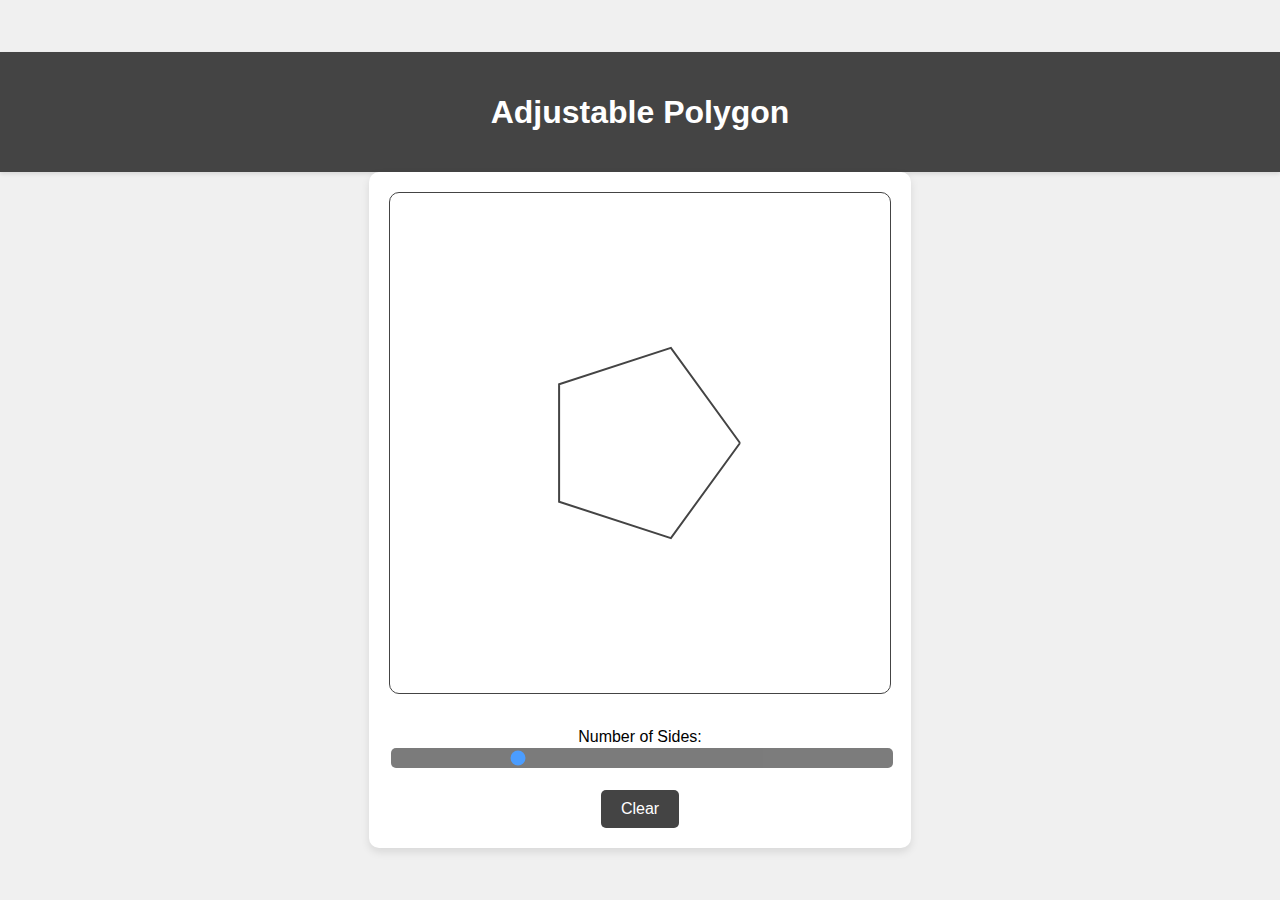
<file: hw9/index.html>
<!DOCTYPE html>
<html lang="en">
<head>
<meta charset="UTF-8">
<meta name="viewport" content="width=device-width, initial-scale=1.0">
<title>Adjustable Polygon</title>
<style>
  * {
    box-sizing: border-box;
  }
  
  body {
    font-family: Arial, sans-serif;
    margin: 0;
    padding: 0;
    display: flex;
    flex-direction: column;
    align-items: center;
    justify-content: center;
    height: 100vh;
    background: #f0f0f0;
  }
  
  .header {
    width: 100%;
    background-color: #444;
    color: white;
    padding: 20px;
    text-align: center;
    box-shadow: 0 2px 4px rgba(0,0,0,0.1);
  }
  
  .container {
    background: white;
    padding: 20px;
    border-radius: 10px;
    box-shadow: 0 4px 8px rgba(0,0,0,0.1);
    text-align: center;
  }
  
  canvas {
    border: 1px solid #444;
    border-radius: 10px;
    margin-bottom: 20px;
  }
  
  .controls {
    margin-top: 10px;
  }
  
  .button, .slider {
    background-color: #444;
    color: white;
    padding: 10px 20px;
    border: none;
    border-radius: 5px;
    cursor: pointer;
    font-size: 1em;
    transition: background-color 0.3s;
  }
  
  .button:hover, .slider:hover {
    background-color: #666;
  }
  
  .slider {
    -webkit-appearance: none;
    width: 100%;
    height: 15px;
    border-radius: 5px;
    background: #444;
    outline: none;
    opacity: 0.7;
    transition: opacity .2s;
    cursor: pointer;
  }
  
  .slider:hover {
    opacity: 1;
  }
</style>
</head>
<body>

<div class="header">
  <h1>Adjustable Polygon</h1>
</div>

<div class="container">
  <canvas id="drawingCanvas" width="500" height="500"></canvas>
  <div class="controls">
    <label for="sidesSlider">Number of Sides:</label>
    <input type="range" min="3" max="12" value="5" class="slider" id="sidesSlider">
    <br><br>
    <button class="button" onclick="clearCanvas()">Clear</button>
  </div>
</div>

<script>
  const canvas = document.getElementById('drawingCanvas');
  const ctx = canvas.getContext('2d');
  const sidesSlider = document.getElementById('sidesSlider');
  let sides = sidesSlider.value;

  function drawPolygon(sides, radius = 100) {
    const angle = 2 * Math.PI / sides;
    const centerX = canvas.width / 2;
    const centerY = canvas.height / 2;

    ctx.clearRect(0, 0, canvas.width, canvas.height);
    ctx.beginPath();
    ctx.moveTo(centerX + radius * Math.cos(0), centerY + radius * Math.sin(0));

    for (let i = 1; i <= sides; i++) {
      ctx.lineTo(centerX + radius * Math.cos(i * angle), centerY + radius * Math.sin(i * angle));
    }

    ctx.strokeStyle = '#444';
    ctx.lineWidth = 2;
    ctx.stroke();
    ctx.closePath();
  }

  function clearCanvas() {
    ctx.clearRect(0, 0, canvas.width, canvas.height);
  }

  sidesSlider.addEventListener('input', (e) => {
    sides = e.target.value;
    drawPolygon(sides);
  });

  document.addEventListener('DOMContentLoaded', () => {
    drawPolygon(sides);
  });
</script>

</body>
</html>
</file>
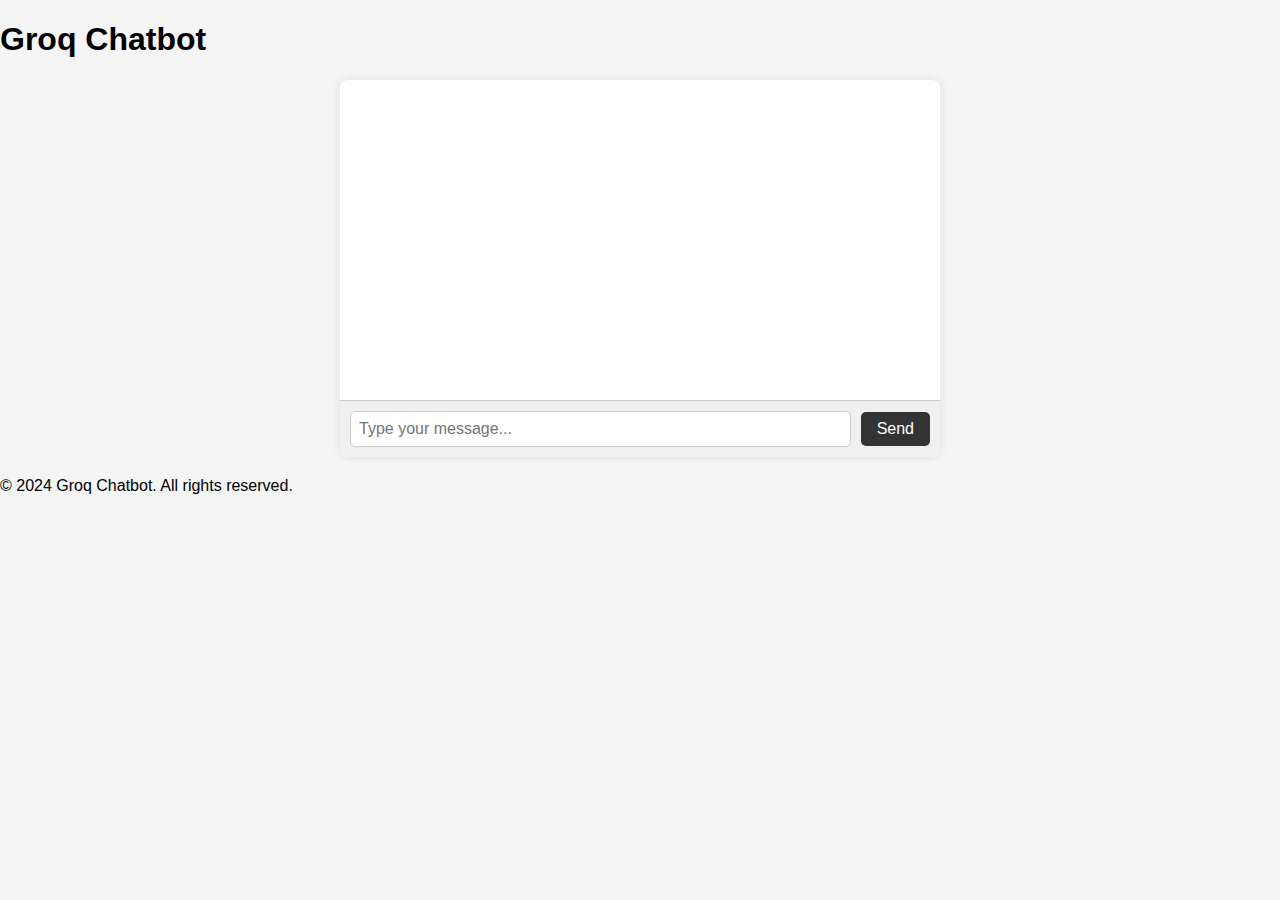
<file: 作業10/index.html>
<!DOCTYPE html>
<html lang="en">
<head>
<meta charset="UTF-8">
<meta name="viewport" content="width=device-width, initial-scale=1.0">
<title>Groq Chatbot</title>
<link rel="stylesheet" href="style.css">
</head>
<body>
    <header class="header">
        <h1>Groq Chatbot</h1>
    </header>

    <main class="main-content">
        <div class="chat-container">
            <div class="chat-box" id="chat-box"></div>
            <div class="user-input-container">
                <input type="text" id="user-input" placeholder="Type your message...">
                <button id="send-btn">Send</button>
            </div>
        </div>
    </main>

    <footer class="footer">
        <p>&copy; 2024 Groq Chatbot. All rights reserved.</p>
    </footer>

    <script>
        document.addEventListener("DOMContentLoaded", function() {
            const chatBox = document.getElementById('chat-box');
            const userInput = document.getElementById('user-input');
            const sendBtn = document.getElementById('send-btn');

            async function fetchBotResponse(message) {
                try {
                    const response = await fetch("https://api.groq.com/openai/v1/chat/completions", {
                        method: 'POST',
                        headers: {
                            'Content-Type': 'application/json',
                            'Authorization': 'Bearer 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', 
                        },
                        body: JSON.stringify({
                            "model": "llama3-8b-8192",
                            "messages": [{"role": "user", "content": message}],
                            "temperature": 0.7
                        })
                    });

                    const jsonData = await response.json();
                    return jsonData.choices[0].message.content;
                } catch (error) {
                    console.error('Error fetching bot response:', error);
                    return "Sorry, there was an error processing your request.";
                }
            }

            function addMessageToChatBox(sender, message) {
                const messageElement = document.createElement('div');
                messageElement.classList.add('message', sender === 'bot' ? 'bot-message' : 'user-message');
                messageElement.textContent = message;
                chatBox.appendChild(messageElement);
                chatBox.scrollTop = chatBox.scrollHeight;
            }

            sendBtn.addEventListener('click', async function() {
                const message = userInput.value.trim();
                if (message === '') return;

                addMessageToChatBox('user', message);
                userInput.value = '';

                const botMessage = await fetchBotResponse(message);
                addMessageToChatBox('bot', botMessage);
            });

            userInput.addEventListener('keypress', async function(event) {
                if (event.key === 'Enter') {
                    sendBtn.click();
                }
            });
        });
    </script>
</body>
</html>
</file>
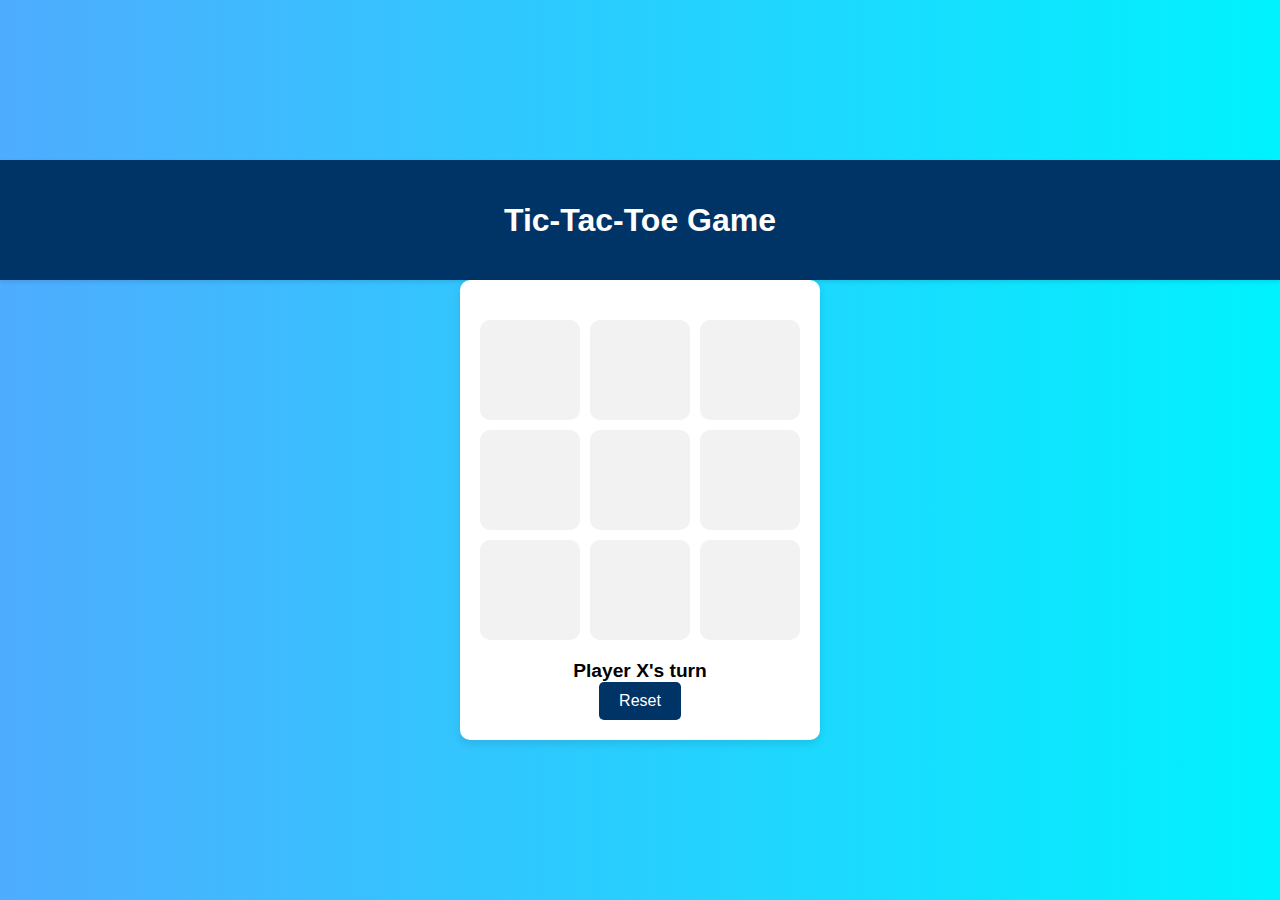
<file: 期中作業/index.html>
<!DOCTYPE html>
<html lang="en">
<head>
<meta charset="UTF-8">
<meta name="viewport" content="width=device-width, initial-scale=1.0">
<title>Tic-Tac-Toe Game</title>
<style>
  * {
    box-sizing: border-box;
  }
  
  body {
    font-family: Arial, sans-serif;
    margin: 0;
    padding: 0;
    display: flex;
    flex-direction: column;
    align-items: center;
    justify-content: center;
    height: 100vh;
    background: linear-gradient(to right, #4facfe, #00f2fe);
  }
  
  .header {
    width: 100%;
    background-color: #003366;
    color: white;
    padding: 20px;
    text-align: center;
    box-shadow: 0 2px 4px rgba(0,0,0,0.1);
  }
  
  .container {
    background: white;
    padding: 20px;
    border-radius: 10px;
    box-shadow: 0 4px 8px rgba(0,0,0,0.1);
    text-align: center;
  }
  
  .game-board {
    display: grid;
    grid-template-columns: repeat(3, 100px);
    grid-template-rows: repeat(3, 100px);
    gap: 10px;
    margin: 20px 0;
  }
  
  .cell {
    width: 100px;
    height: 100px;
    display: flex;
    justify-content: center;
    align-items: center;
    font-size: 2em;
    background-color: #f2f2f2;
    border-radius: 10px;
    cursor: pointer;
    transition: background-color 0.3s;
  }
  
  .cell:hover {
    background-color: #e0e0e0;
  }
  
  .status {
    margin-top: 10px;
    font-size: 1.2em;
    font-weight: bold;
  }
  
  .reset-btn {
    background-color: #003366;
    color: white;
    padding: 10px 20px;
    border: none;
    border-radius: 5px;
    cursor: pointer;
    font-size: 1em;
    transition: background-color 0.3s;
  }
  
  .reset-btn:hover {
    background-color: #005bb5;
  }
</style>
</head>
<body>

<div class="header">
  <h1>Tic-Tac-Toe Game</h1>
</div>

<div class="container">
  <div class="game-board" id="board"></div>
  <div class="status" id="status"></div>
  <button class="reset-btn" onclick="resetGame()">Reset</button>
</div>

<script>
  let board;
  let currentPlayer;
  const cells = [];

  function startGame() {
    board = ['', '', '', '', '', '', '', '', ''];
    currentPlayer = 'X';
    cells.forEach(cell => cell.textContent = '');
    document.getElementById('status').textContent = `Player ${currentPlayer}'s turn`;
  }

  function cellClicked(e) {
    const index = e.target.dataset.index;
    if (board[index] === '') {
      board[index] = currentPlayer;
      e.target.textContent = currentPlayer;
      if (checkWin()) {
        document.getElementById('status').textContent = `Player ${currentPlayer} wins!`;
      } else if (board.every(cell => cell !== '')) {
        document.getElementById('status').textContent = 'Draw!';
      } else {
        currentPlayer = currentPlayer === 'X' ? 'O' : 'X';
        document.getElementById('status').textContent = `Player ${currentPlayer}'s turn`;
      }
    }
  }

  function checkWin() {
    const winPatterns = [
      [0, 1, 2], [3, 4, 5], [6, 7, 8],
      [0, 3, 6], [1, 4, 7], [2, 5, 8],
      [0, 4, 8], [2, 4, 6]
    ];
    return winPatterns.some(pattern => {
      return pattern.every(index => board[index] === currentPlayer);
    });
  }

  function resetGame() {
    startGame();
  }

  document.addEventListener('DOMContentLoaded', () => {
    const boardElement = document.getElementById('board');
    for (let i = 0; i < 9; i++) {
      const cell = document.createElement('div');
      cell.className = 'cell';
      cell.dataset.index = i;
      cell.addEventListener('click', cellClicked);
      boardElement.appendChild(cell);
      cells.push(cell);
    }
    startGame();
  });
</script>

</body>
</html>
</file>
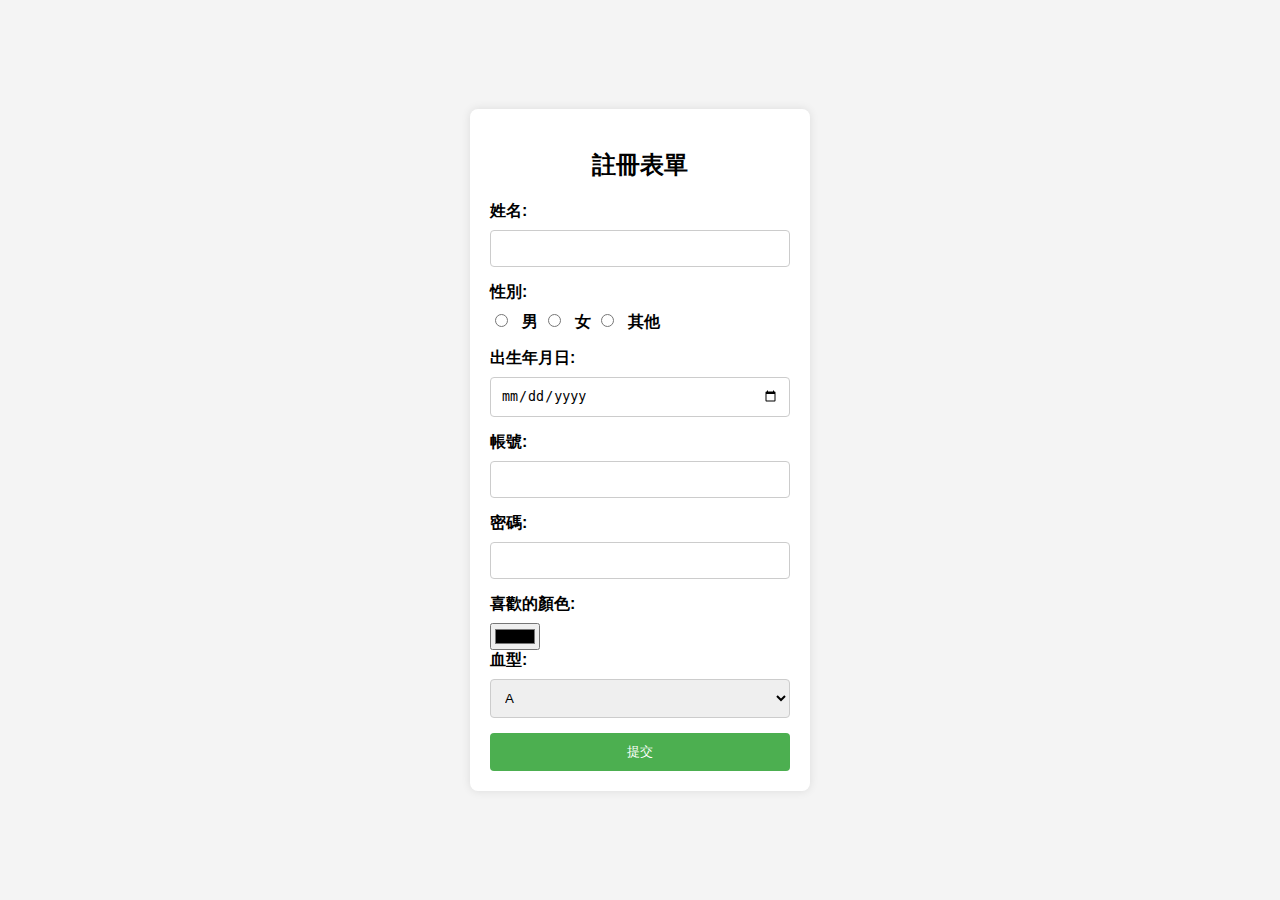
<file: hw2/註冊表單(有css).html>
<!DOCTYPE html>
<html lang="zh-Hant">
<head>
    <meta charset="UTF-8">
    <title>註冊表單</title>
    <style>
        body {
            font-family: Arial, sans-serif;
            background-color: #f4f4f4;
            display: flex;
            justify-content: center;
            align-items: center;
            height: 100vh;
            margin: 0;
        }
        .container {
            background-color: #fff;
            padding: 20px;
            border-radius: 8px;
            box-shadow: 0 0 10px rgba(0, 0, 0, 0.1);
            width: 300px;
        }
        h2 {
            text-align: center;
            margin-bottom: 20px;
        }
        label {
            display: block;
            margin-bottom: 8px;
            font-weight: bold;
        }
        input[type="text"],
        input[type="password"],
        input[type="date"],
        select {
            width: 100%;
            padding: 10px;
            margin-bottom: 15px;
            border: 1px solid #ccc;
            border-radius: 4px;
            box-sizing: border-box;
        }
        input[type="radio"] {
            margin-right: 10px;
        }
        .radio-group {
            margin-bottom: 15px;
        }
        input[type="submit"] {
            width: 100%;
            background-color: #4CAF50;
            color: white;
            padding: 10px;
            border: none;
            border-radius: 4px;
            cursor: pointer;
        }
        input[type="submit"]:hover {
            background-color: #45a049;
        }
    </style>
</head>
<body>
    <div class="container">
        <h2>註冊表單</h2>
        <form action="submit_registration.php" method="post">
            <label for="name">姓名:</label>
            <input type="text" id="name" name="name" required>

            <div class="radio-group">
                <label for="gender">性別:</label>
                <input type="radio" id="male" name="gender" value="male" required>
                <label for="male" style="display:inline;">男</label>
                <input type="radio" id="female" name="gender" value="female" required>
                <label for="female" style="display:inline;">女</label>
                <input type="radio" id="other" name="gender" value="other" required>
                <label for="other" style="display:inline;">其他</label>
            </div>

            <label for="dob">出生年月日:</label>
            <input type="date" id="dob" name="dob" required>

            <label for="username">帳號:</label>
            <input type="text" id="username" name="username" required>

            <label for="password">密碼:</label>
            <input type="password" id="password" name="password" required>

           <label for="favoriteColor">喜歡的顏色:</label>
        	<input type="color" id="favoriteColor" name="favoriteColor" required>

            <label for="blood_type">血型:</label>
            <select id="blood_type" name="blood_type" required>
                <option value="A">A</option>
                <option value="B">B</option>
                <option value="AB">AB</option>
                <option value="O">O</option>
            </select>

            <input type="submit" value="提交">
        </form>
    </div>
</body>
</html>
</file>
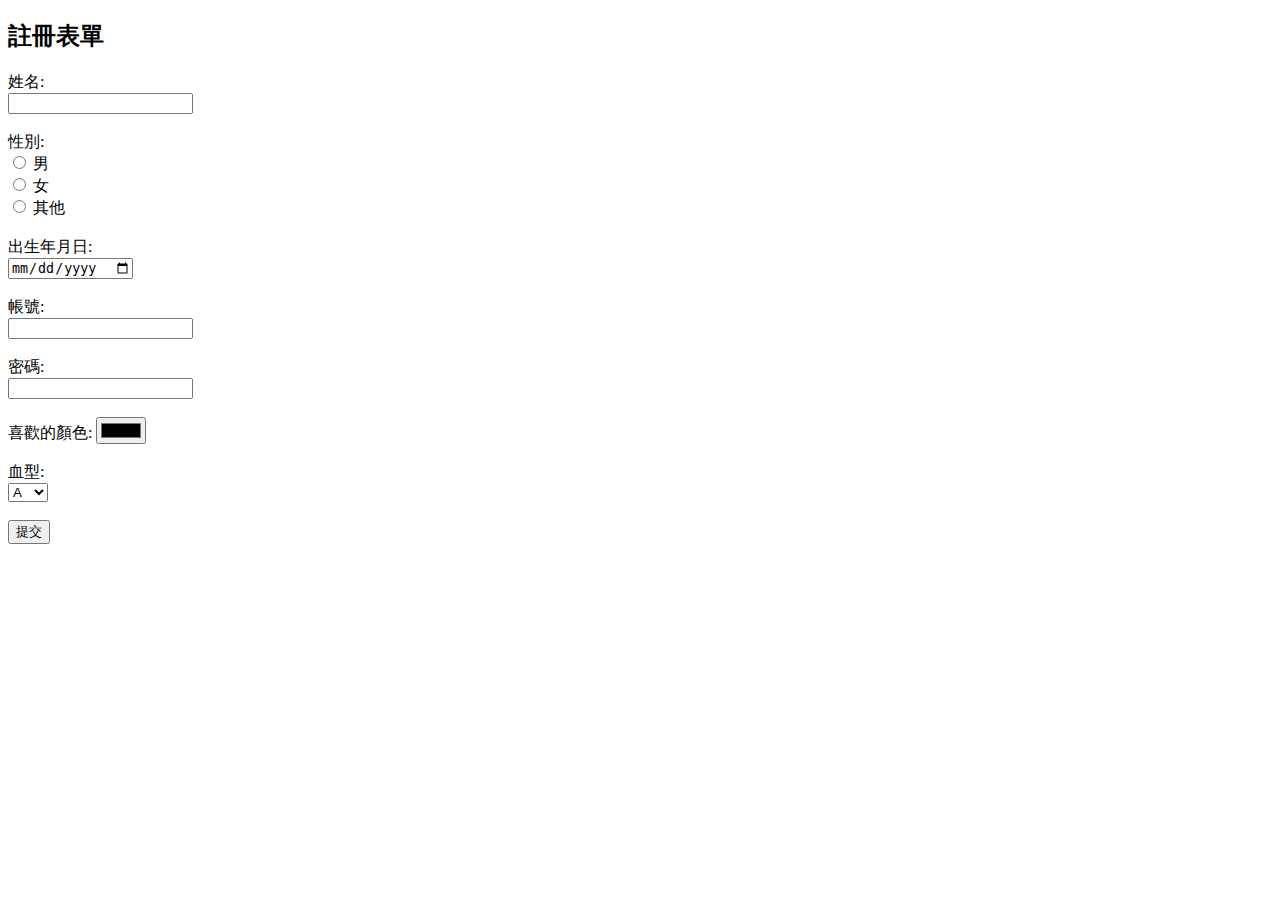
<file: hw2/註冊表單(無css).html>
<!DOCTYPE html>
<html lang="zh-Hant">
<head>
    <meta charset="UTF-8">
    <title>註冊表單</title>
</head>
<body>
    <h2>註冊表單</h2>
    <form action="submit_registration.php" method="post">
        <label for="name">姓名:</label><br>
        <input type="text" id="name" name="name" required><br><br>

        <label for="gender">性別:</label><br>
        <input type="radio" id="male" name="gender" value="male" required>
        <label for="male">男</label><br>
        <input type="radio" id="female" name="gender" value="female" required>
        <label for="female">女</label><br>
        <input type="radio" id="other" name="gender" value="other" required>
        <label for="other">其他</label><br><br>

        <label for="dob">出生年月日:</label><br>
        <input type="date" id="dob" name="dob" required><br><br>

        <label for="username">帳號:</label><br>
        <input type="text" id="username" name="username" required><br><br>

        <label for="password">密碼:</label><br>
        <input type="password" id="password" name="password" required><br><br>

        
        <label for="favoriteColor">喜歡的顏色:</label>
        <input type="color" id="favoriteColor" name="favoriteColor" required><br><br>

        <label for="blood_type">血型:</label><br>
        <select id="blood_type" name="blood_type" required>
            <option value="A">A</option>
            <option value="B">B</option>
            <option value="AB">AB</option>
            <option value="O">O</option>
        </select><br><br>

        <input type="submit" value="提交">
    </form>
</body>
</html>
</file>
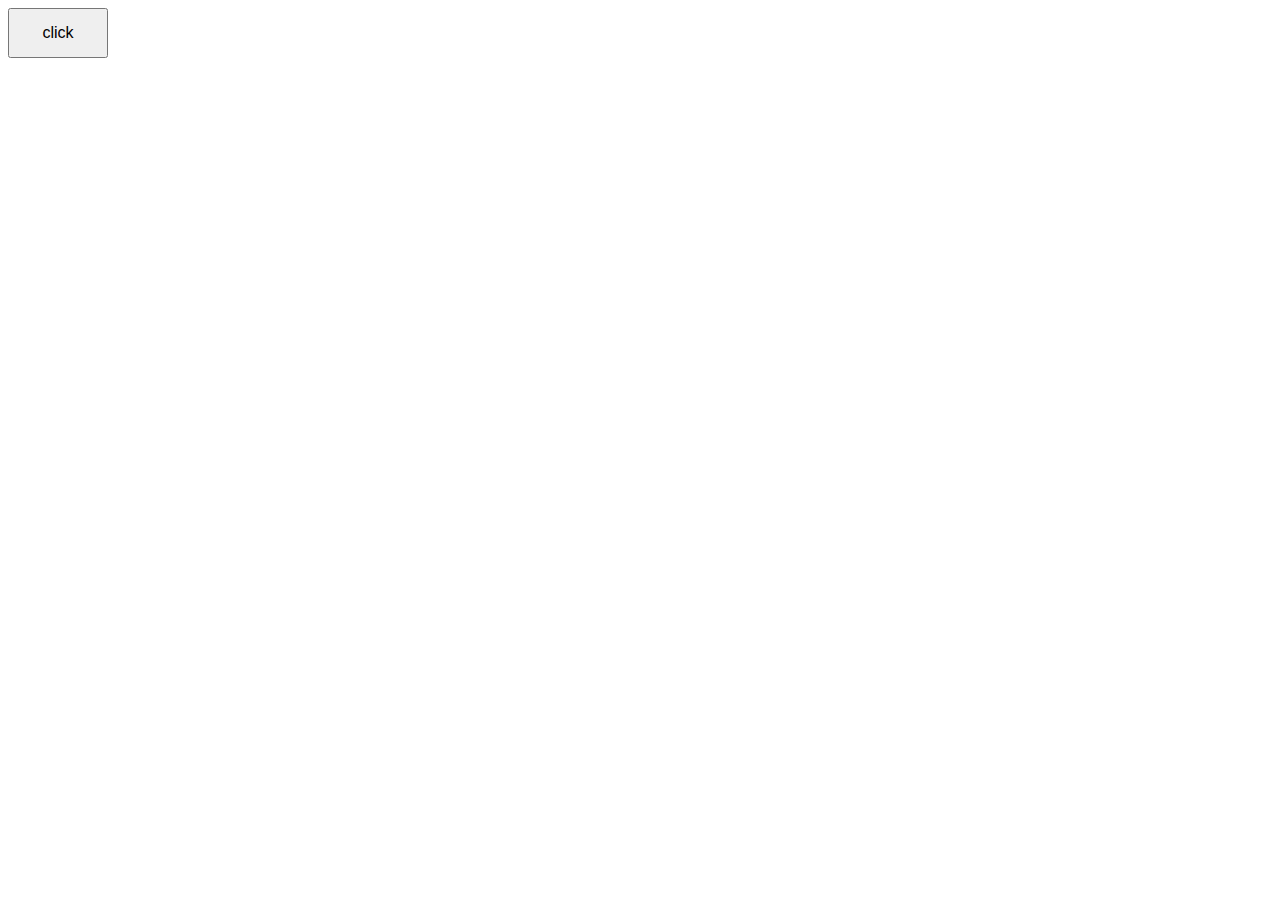
<file: hw5/1.html>
<!DOCTYPE html>
<html lang="en">
<head>
    <meta charset="UTF-8">
    <meta name="viewport" content="width=device-width, initial-scale=1.0">
    <title>click</title>
    <style>
        .grow-button {
            width: 100px;
            height: 50px;
            font-size: 16px;
            transition: width 0.3s, height 0.3s;
        }
    </style>
</head>
<body>
    <button class="grow-button" onclick="grow()">click</button>

    <script>
        function grow() {
            const button = document.querySelector('.grow-button');
            const currentWidth = button.offsetWidth;
            const currentHeight = button.offsetHeight;
            button.style.width = (currentWidth + 10) + 'px';
            button.style.height = (currentHeight + 10) + 'px';
        }
    </script>
</body>
</html>
</file>
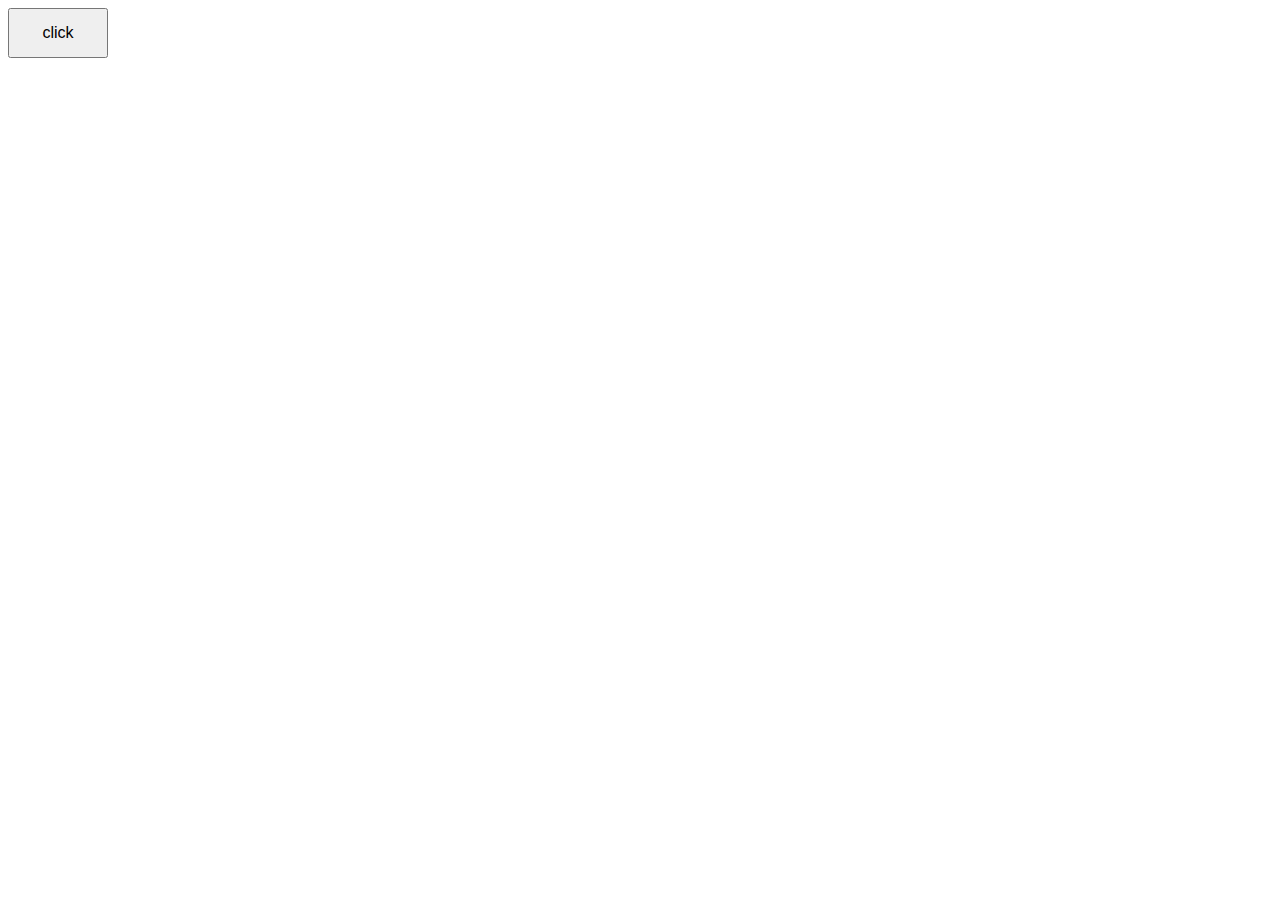
<file: hw5/2.html>
<!DOCTYPE html>
<html lang="en">
<head>
    <meta charset="UTF-8">
    <meta name="viewport" content="width=device-width, initial-scale=1.0">
    <title>按按鈕右移</title>
    <style>
        .move-button {
            position: relative;
            left: 0; 
            width: 100px;
            height: 50px;
            font-size: 16px;
        }
    </style>
</head>
<body>
    <button class="move-button" onclick="moveRight()">click</button>

    <script>
        function moveRight() {
            const button = document.querySelector('.move-button');
            const currentLeft = parseInt(window.getComputedStyle(button).left, 10);
            button.style.left = (currentLeft + 10) + 'px';
        }
    </script>
</body>
</html>
</file>
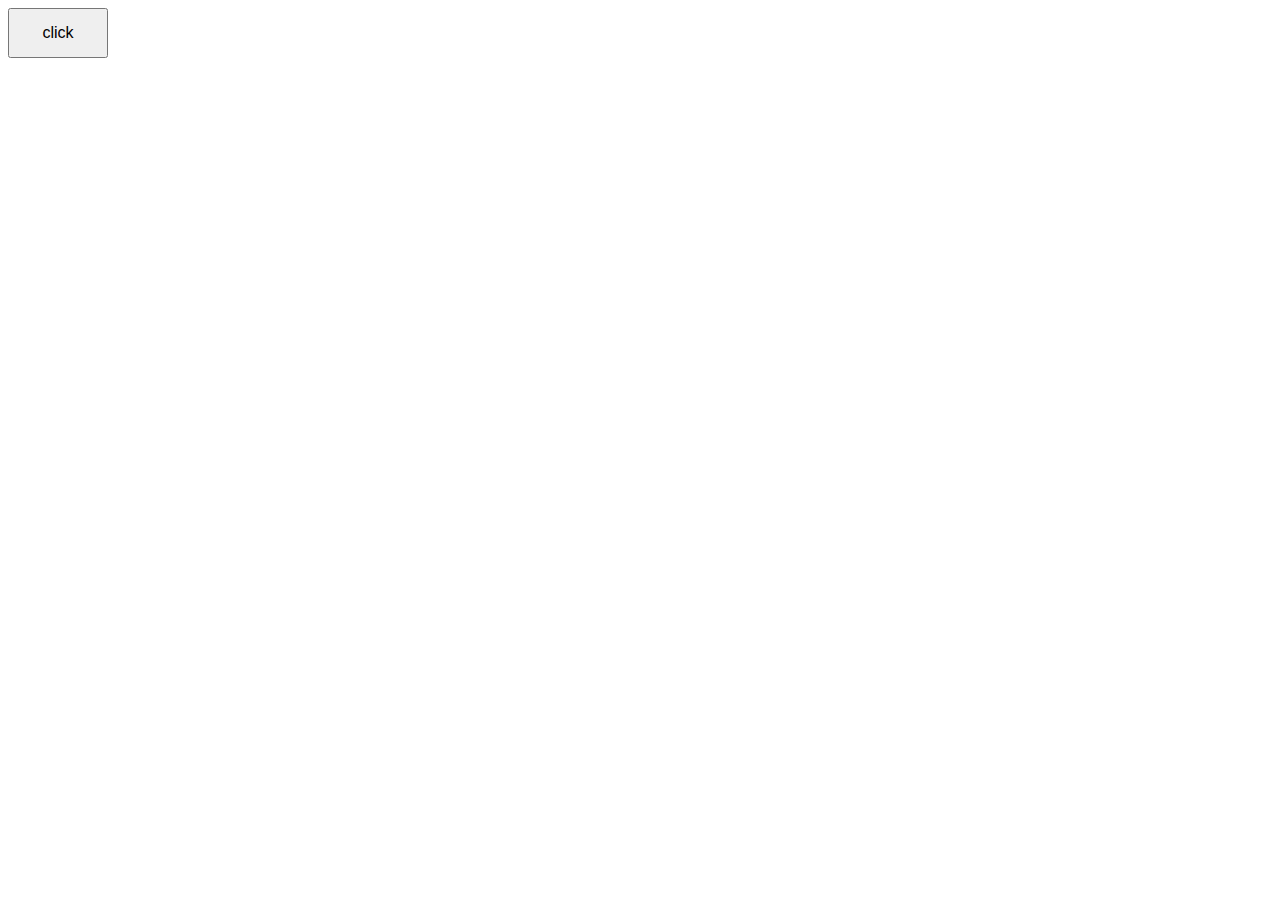
<file: hw5/3.html>
<!DOCTYPE html>
<html lang="en">
<head>
    <meta charset="UTF-8">
    <meta name="viewport" content="width=device-width, initial-scale=1.0">
    <title>隨機移動按鈕</title>
    <style>
        .moving-button {
            position: absolute;
            width: 100px;
            height: 50px;
            font-size: 16px;
            transition: top 0.5s, left 0.5s;
        }
    </style>
</head>
<body>
    <button class="moving-button" id="movingButton">click</button>

    <script>
        function getRandomPosition(max) {
            return Math.floor(Math.random() * max);
        }

        function moveButton() {
            const button = document.getElementById('movingButton');
            const windowWidth = window.innerWidth - button.offsetWidth;
            const windowHeight = window.innerHeight - button.offsetHeight;
            const newLeft = getRandomPosition(windowWidth);
            const newTop = getRandomPosition(windowHeight);
            button.style.left = newLeft + 'px';
            button.style.top = newTop + 'px';
        }

        setInterval(moveButton, 1000); 
    </script>
</body>
</html>
</file>
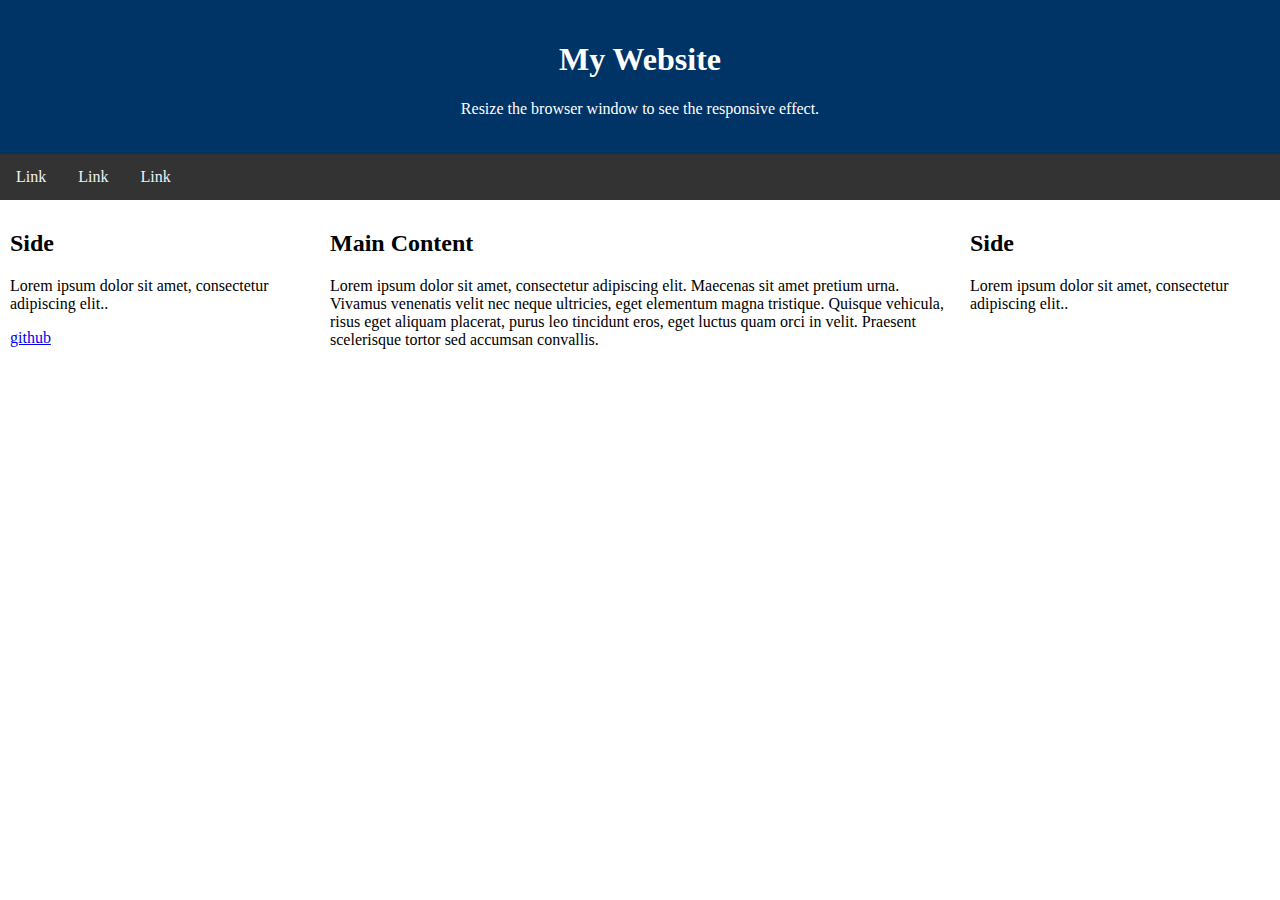
<file: hw8/layout.html>
<!DOCTYPE html>
<html lang="en">
<head>
<title>CSS Website Layout</title>
<meta charset="utf-8">
<meta name="viewport" content="width=device-width, initial-scale=1">
<style>
* {
  box-sizing: border-box;
}

body {
  margin: 0;
}


.header {
  background-color: #003366;
  color: white;
  padding: 20px;
  text-align: center;
}


.topnav {
  overflow: hidden;
  background-color: #333;
}


.topnav a {
  float: left;
  display: block;
  color: #f2f2f2;
  text-align: center;
  padding: 14px 16px;
  text-decoration: none;
}


.topnav a:hover {
  background-color: #ddd;
  color: black;
}


.column {
  float: left;
  padding: 10px;
}


.column.side {
  width: 25%;
}


.column.middle {
  width: 50%;
}


.row::after {
  content: "";
  display: table;
  clear: both;
}


@media screen and (max-width: 600px) {
  .column.side, .column.middle {
    width: 100%;
  }
}
</style>
</head>
<body>

<div class="header">
  <h1>My Website</h1>
  <p>Resize the browser window to see the responsive effect.</p>
</div>

<div class="topnav">
  <a href="#">Link</a>
  <a href="#">Link</a>
  <a href="#">Link</a>
</div>

<div class="row">
  <div class="column side">
    <h2>Side</h2>
    <p>Lorem ipsum dolor sit amet, consectetur adipiscing elit..</p>
    <a href="https://github.com/110910234">github</a><br>
  </div>
  
  <div class="column middle">
    <h2>Main Content</h2>
    <p>Lorem ipsum dolor sit amet, consectetur adipiscing elit. Maecenas sit amet pretium urna. Vivamus venenatis velit nec neque ultricies, eget elementum magna tristique. Quisque vehicula, risus eget aliquam placerat, purus leo tincidunt eros, eget luctus quam orci in velit. Praesent scelerisque tortor sed accumsan convallis.</p>
  </div>
  
  <div class="column side">
    <h2>Side</h2>
    <p>Lorem ipsum dolor sit amet, consectetur adipiscing elit..</p>
  </div>
</div>
  
</body>
</html>
</file>
<file: 作業10/style.css>
body {
    font-family: 'Arial', sans-serif;
    margin: 0;
    padding: 0;
    background-color: #f5f5f5;
}

.chat-container {
    max-width: 600px;
    margin: 20px auto;
    background-color: #fff;
    border-radius: 8px;
    box-shadow: 0 0 10px rgba(0, 0, 0, 0.1);
    overflow: hidden;
}

.chat-header {
    background-color: #333;
    color: #fff;
    padding: 10px 20px;
    text-align: center;
    box-shadow: 0 2px 4px rgba(0, 0, 0, 0.1);
}

.chat-header h1 {
    margin: 0;
}

.chat-box {
    height: 300px;
    overflow-y: scroll;
    padding: 10px;
}

.user-input-container {
    display: flex;
    align-items: center;
    padding: 10px;
    background-color: #f0f0f0;
    border-top: 1px solid #ccc;
}

.user-input-container input[type="text"] {
    flex: 1;
    padding: 8px;
    border: 1px solid #ccc;
    border-radius: 5px;
    font-size: 1em;
}

.user-input-container button {
    padding: 8px 16px;
    margin-left: 10px;
    border: none;
    border-radius: 5px;
    background-color: #333;
    color: #fff;
    cursor: pointer;
    font-size: 1em;
    transition: background-color 0.3s ease;
}

.user-input-container button:hover {
    background-color: #555;
}

.message {
    padding: 8px 12px;
    margin: 6px 0;
    border-radius: 5px;
    max-width: 80%;
}

.user-message {
    background-color: #d3e0fc;
    align-self: flex-end;
}

.bot-message {
    background-color: #f0f0f0;
    align-self: flex-start;
}
</file>
